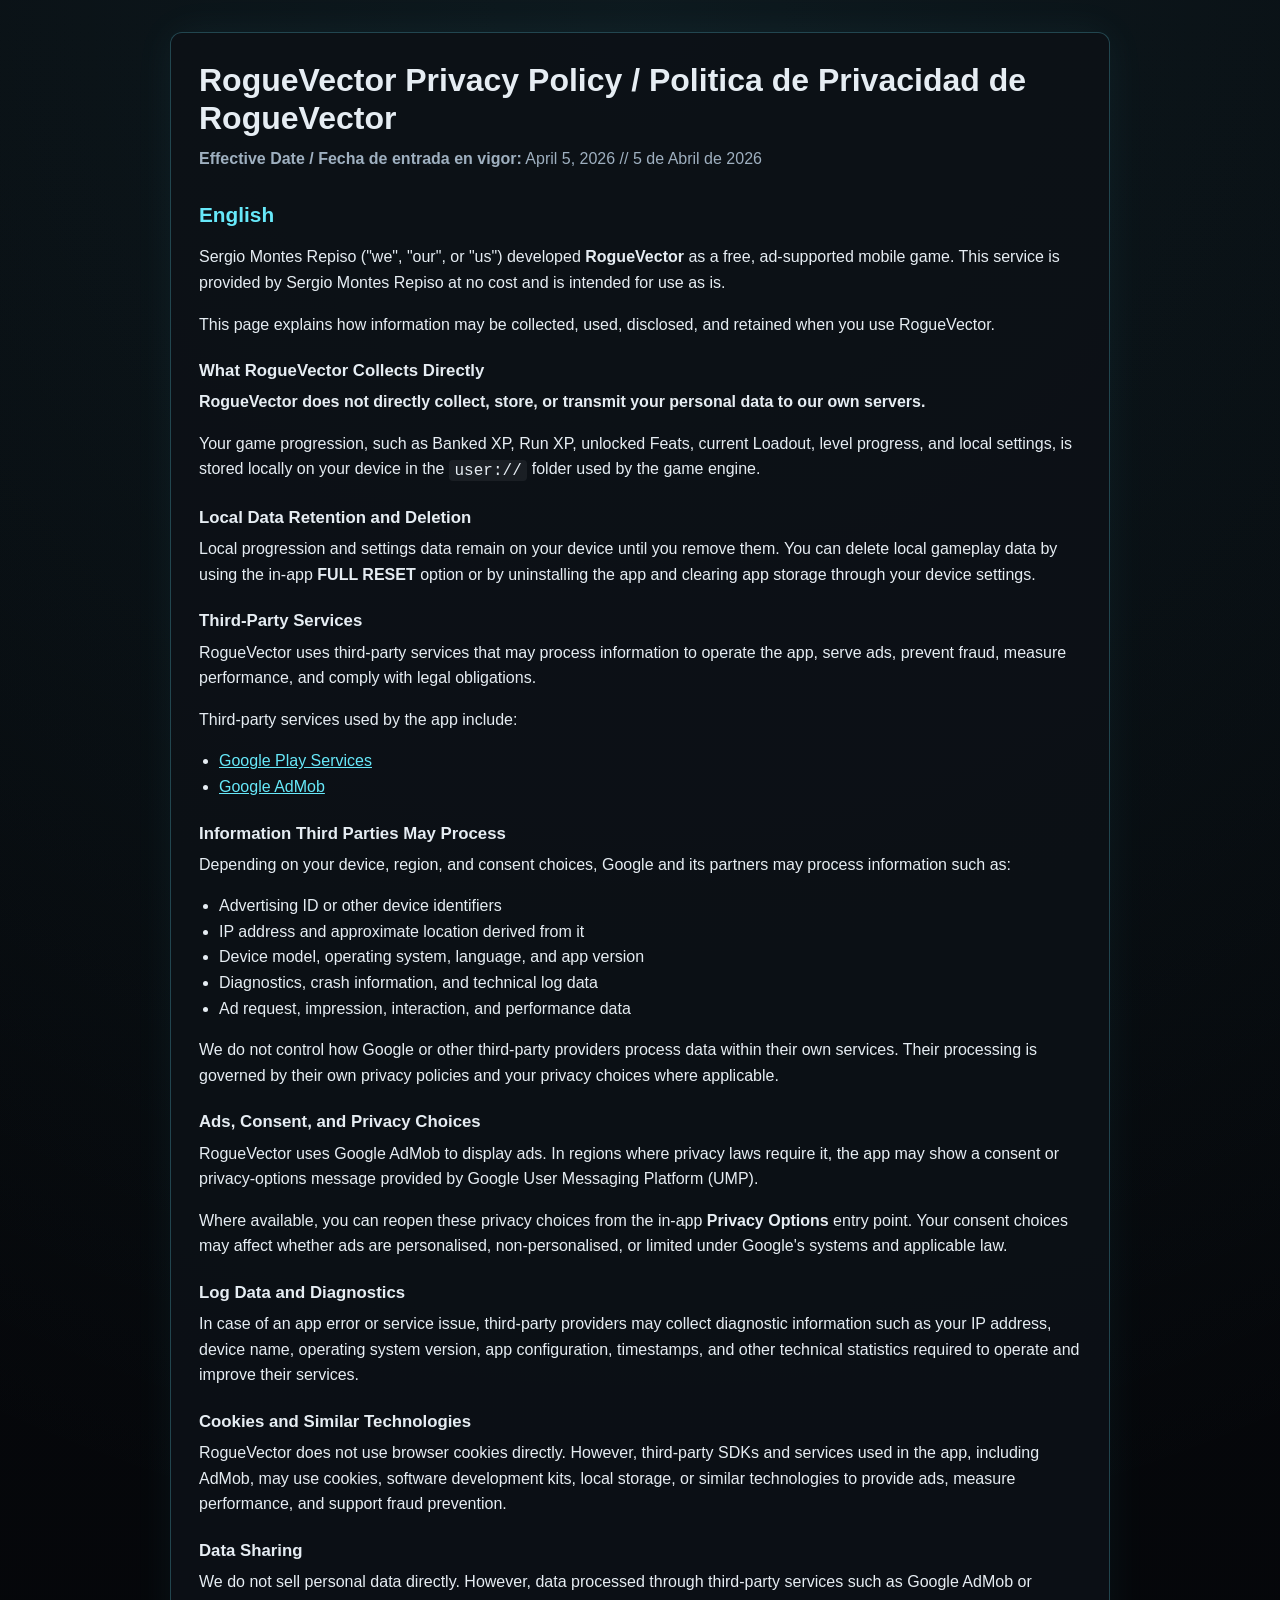
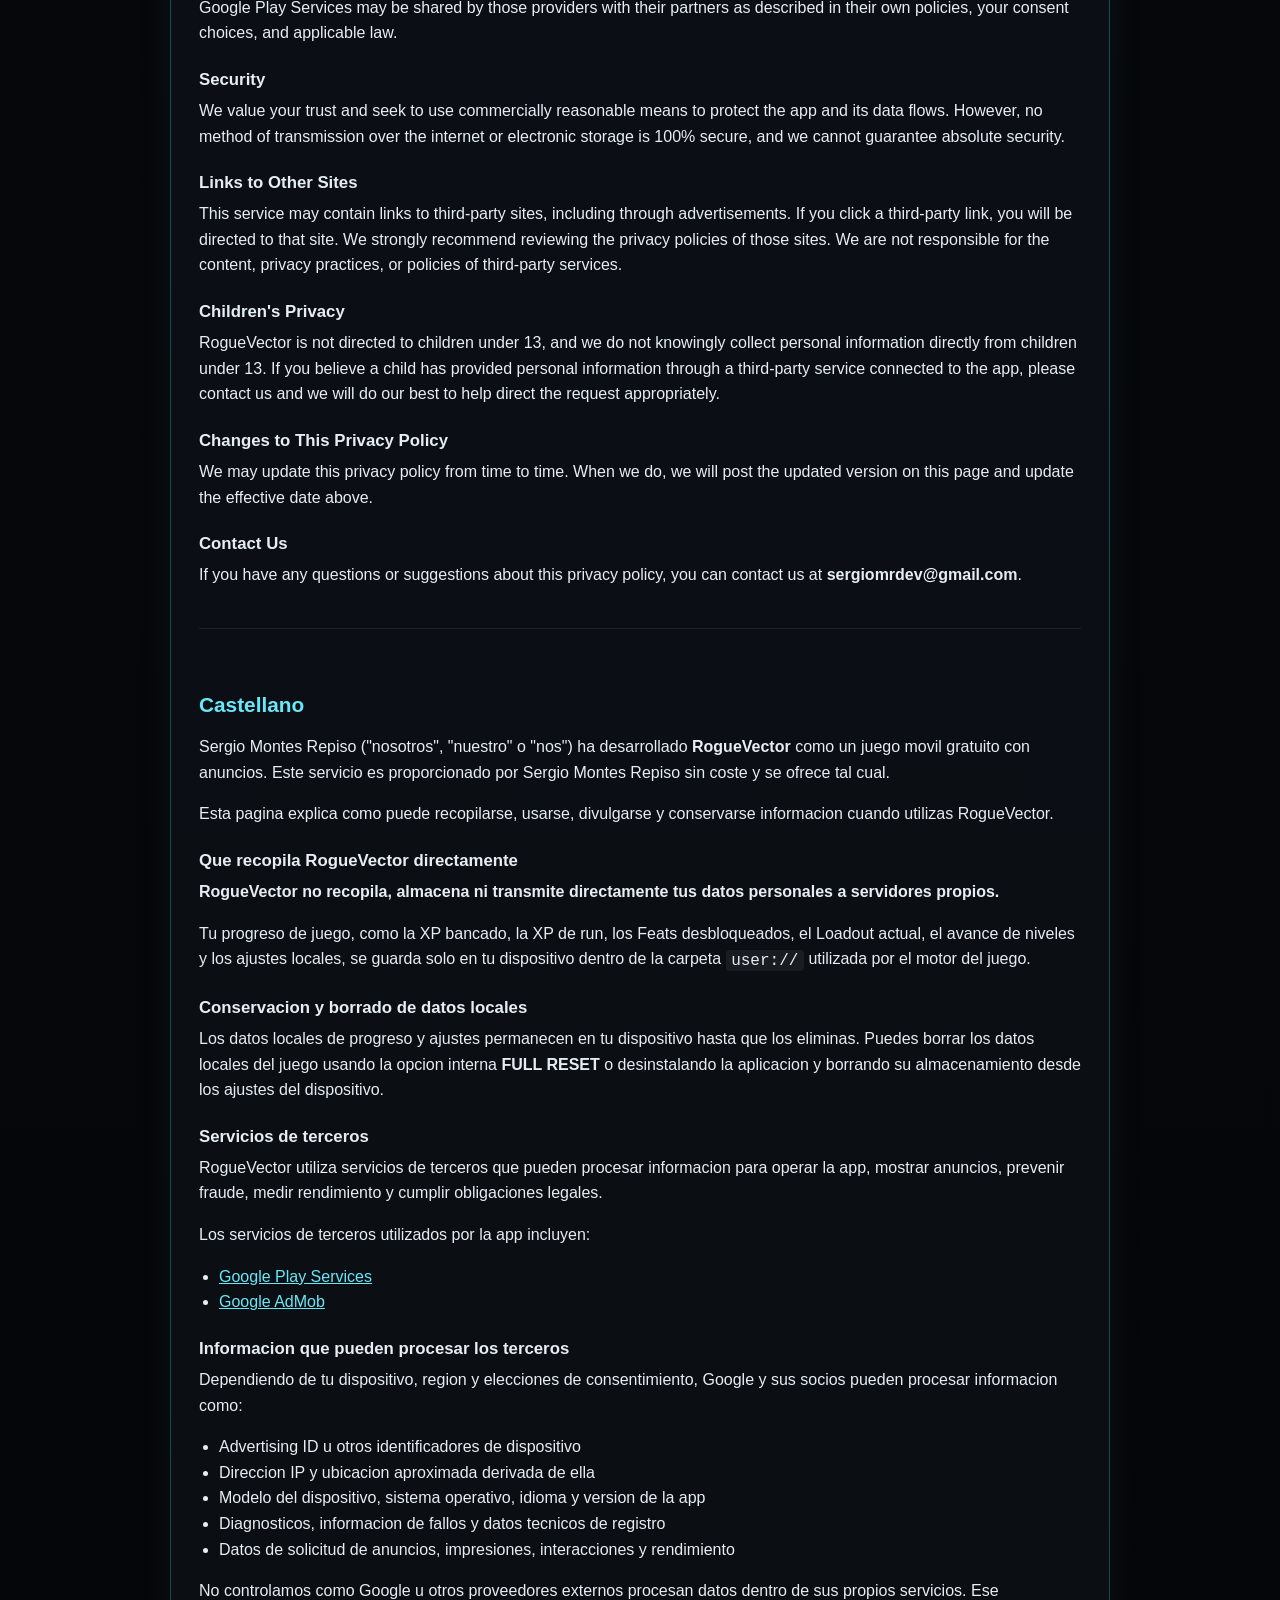
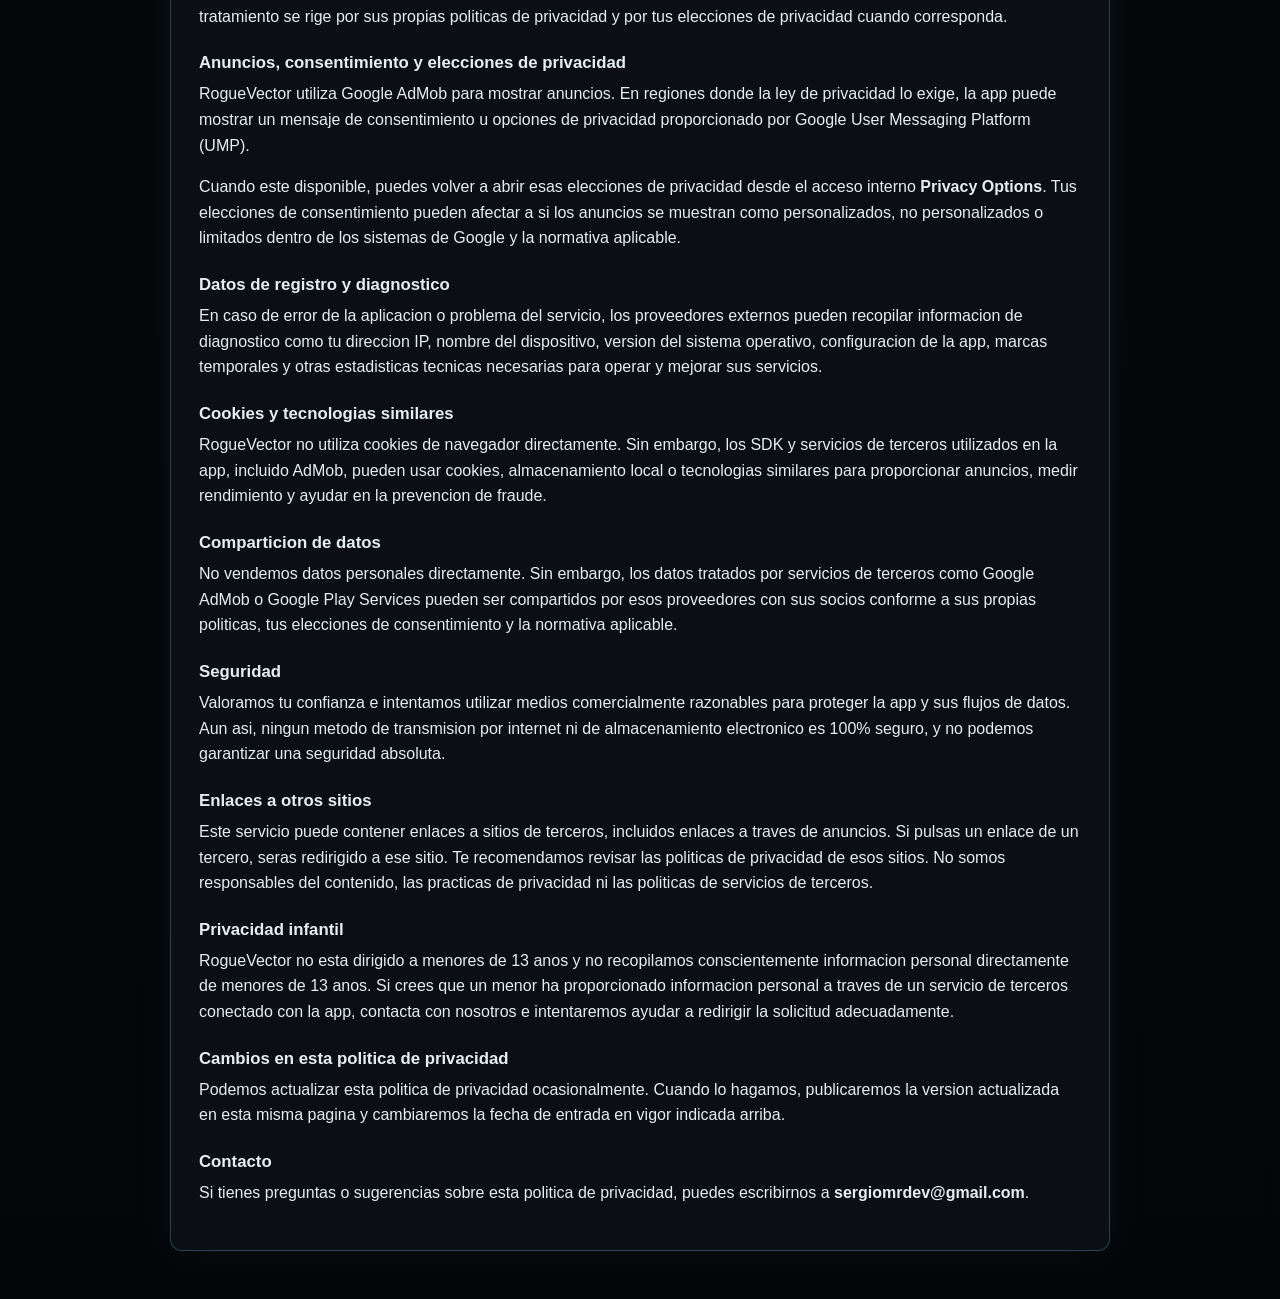
<file: roguevector/privacypolicy.html>
<!DOCTYPE html>
<html lang="en">

<head>
  <meta charset="UTF-8">
  <meta name="viewport" content="width=device-width, initial-scale=1.0">
  <title>RogueVector Privacy Policy</title>
  <style>
    :root {
      color-scheme: dark;
      --bg: #050608;
      --panel: rgba(13, 17, 23, 0.9);
      --text: #e6edf3;
      --muted: #9fb0c0;
      --accent: #67e8f9;
      --border: rgba(103, 232, 249, 0.25);
    }

    * {
      box-sizing: border-box;
    }

    body {
      margin: 0;
      font-family: Arial, Helvetica, sans-serif;
      line-height: 1.6;
      color: var(--text);
      background:
        radial-gradient(circle at top, rgba(103, 232, 249, 0.08), transparent 35%),
        linear-gradient(180deg, #06080c 0%, #040507 100%);
    }

    main {
      max-width: 980px;
      margin: 0 auto;
      padding: 32px 20px 48px;
    }

    .panel {
      background: var(--panel);
      border: 1px solid var(--border);
      border-radius: 12px;
      padding: 28px;
      box-shadow: 0 0 40px rgba(103, 232, 249, 0.06);
    }

    h1,
    h2,
    h3 {
      line-height: 1.2;
      margin-top: 0;
    }

    h1 {
      font-size: 2rem;
      margin-bottom: 0.5rem;
    }

    h2 {
      color: var(--accent);
      font-size: 1.3rem;
      margin-top: 2rem;
      margin-bottom: 1rem;
    }

    h3 {
      font-size: 1.05rem;
      margin-top: 1.5rem;
      margin-bottom: 0.5rem;
    }

    p,
    li {
      margin-top: 0;
    }

    .meta {
      color: var(--muted);
      margin-bottom: 1.5rem;
    }

    .language-block+.language-block {
      margin-top: 2.5rem;
      padding-top: 2rem;
      border-top: 1px solid rgba(255, 255, 255, 0.08);
    }

    code {
      font-family: Consolas, "Courier New", monospace;
      background: rgba(255, 255, 255, 0.06);
      padding: 0.1rem 0.35rem;
      border-radius: 4px;
    }

    a {
      color: var(--accent);
    }

    ul {
      padding-left: 1.25rem;
    }
  </style>
</head>

<body>
  <main>
    <section class="panel">
      <h1>RogueVector Privacy Policy / Politica de Privacidad de RogueVector</h1>
      <p class="meta"><strong>Effective Date / Fecha de entrada en vigor:</strong> April 5, 2026 // 5 de Abril de 2026
      </p>

      <div class="language-block">
        <h2>English</h2>

        <p>Sergio Montes Repiso ("we", "our", or "us") developed <strong>RogueVector</strong> as a free, ad-supported
          mobile game. This service is provided by Sergio Montes Repiso at no cost and is intended for use as is.</p>

        <p>This page explains how information may be collected, used, disclosed, and retained when you use RogueVector.
        </p>

        <h3>What RogueVector Collects Directly</h3>
        <p><strong>RogueVector does not directly collect, store, or transmit your personal data to our own
            servers.</strong></p>

        <p>Your game progression, such as Banked XP, Run XP, unlocked Feats, current Loadout, level progress, and local
          settings, is stored locally on your device in the <code>user://</code> folder used by the game engine.</p>

        <h3>Local Data Retention and Deletion</h3>
        <p>Local progression and settings data remain on your device until you remove them. You can delete local
          gameplay data by using the in-app <strong>FULL RESET</strong> option or by uninstalling the app and clearing
          app storage through your device settings.</p>

        <h3>Third-Party Services</h3>
        <p>RogueVector uses third-party services that may process information to operate the app, serve ads, prevent
          fraud, measure performance, and comply with legal obligations.</p>

        <p>Third-party services used by the app include:</p>
        <ul>
          <li><a href="https://policies.google.com/privacy">Google Play Services</a></li>
          <li><a href="https://support.google.com/admob/answer/6128543?hl=en">Google AdMob</a></li>
        </ul>

        <h3>Information Third Parties May Process</h3>
        <p>Depending on your device, region, and consent choices, Google and its partners may process information such
          as:</p>
        <ul>
          <li>Advertising ID or other device identifiers</li>
          <li>IP address and approximate location derived from it</li>
          <li>Device model, operating system, language, and app version</li>
          <li>Diagnostics, crash information, and technical log data</li>
          <li>Ad request, impression, interaction, and performance data</li>
        </ul>

        <p>We do not control how Google or other third-party providers process data within their own services. Their
          processing is governed by their own privacy policies and your privacy choices where applicable.</p>

        <h3>Ads, Consent, and Privacy Choices</h3>
        <p>RogueVector uses Google AdMob to display ads. In regions where privacy laws require it, the app may show a
          consent or privacy-options message provided by Google User Messaging Platform (UMP).</p>

        <p>Where available, you can reopen these privacy choices from the in-app <strong>Privacy Options</strong> entry
          point. Your consent choices may affect whether ads are personalised, non-personalised, or limited under
          Google&apos;s systems and applicable law.</p>

        <h3>Log Data and Diagnostics</h3>
        <p>In case of an app error or service issue, third-party providers may collect diagnostic information such as
          your IP address, device name, operating system version, app configuration, timestamps, and other technical
          statistics required to operate and improve their services.</p>

        <h3>Cookies and Similar Technologies</h3>
        <p>RogueVector does not use browser cookies directly. However, third-party SDKs and services used in the app,
          including AdMob, may use cookies, software development kits, local storage, or similar technologies to provide
          ads, measure performance, and support fraud prevention.</p>

        <h3>Data Sharing</h3>
        <p>We do not sell personal data directly. However, data processed through third-party services such as Google
          AdMob or Google Play Services may be shared by those providers with their partners as described in their own
          policies, your consent choices, and applicable law.</p>

        <h3>Security</h3>
        <p>We value your trust and seek to use commercially reasonable means to protect the app and its data flows.
          However, no method of transmission over the internet or electronic storage is 100% secure, and we cannot
          guarantee absolute security.</p>

        <h3>Links to Other Sites</h3>
        <p>This service may contain links to third-party sites, including through advertisements. If you click a
          third-party link, you will be directed to that site. We strongly recommend reviewing the privacy policies of
          those sites. We are not responsible for the content, privacy practices, or policies of third-party services.
        </p>

        <h3>Children&apos;s Privacy</h3>
        <p>RogueVector is not directed to children under 13, and we do not knowingly collect personal information
          directly from children under 13. If you believe a child has provided personal information through a
          third-party service connected to the app, please contact us and we will do our best to help direct the request
          appropriately.</p>

        <h3>Changes to This Privacy Policy</h3>
        <p>We may update this privacy policy from time to time. When we do, we will post the updated version on this
          page and update the effective date above.</p>

        <h3>Contact Us</h3>
        <p>If you have any questions or suggestions about this privacy policy, you can contact us at
          <strong>sergiomrdev@gmail.com</strong>.</p>
      </div>

      <div class="language-block">
        <h2>Castellano</h2>

        <p>Sergio Montes Repiso ("nosotros", "nuestro" o "nos") ha desarrollado <strong>RogueVector</strong> como un
          juego movil gratuito con anuncios. Este servicio es proporcionado por Sergio Montes Repiso sin coste y se
          ofrece tal cual.</p>

        <p>Esta pagina explica como puede recopilarse, usarse, divulgarse y conservarse informacion cuando utilizas
          RogueVector.</p>

        <h3>Que recopila RogueVector directamente</h3>
        <p><strong>RogueVector no recopila, almacena ni transmite directamente tus datos personales a servidores
            propios.</strong></p>

        <p>Tu progreso de juego, como la XP bancado, la XP de run, los Feats desbloqueados, el Loadout actual, el avance
          de niveles y los ajustes locales, se guarda solo en tu dispositivo dentro de la carpeta <code>user://</code>
          utilizada por el motor del juego.</p>

        <h3>Conservacion y borrado de datos locales</h3>
        <p>Los datos locales de progreso y ajustes permanecen en tu dispositivo hasta que los eliminas. Puedes borrar
          los datos locales del juego usando la opcion interna <strong>FULL RESET</strong> o desinstalando la aplicacion
          y borrando su almacenamiento desde los ajustes del dispositivo.</p>

        <h3>Servicios de terceros</h3>
        <p>RogueVector utiliza servicios de terceros que pueden procesar informacion para operar la app, mostrar
          anuncios, prevenir fraude, medir rendimiento y cumplir obligaciones legales.</p>

        <p>Los servicios de terceros utilizados por la app incluyen:</p>
        <ul>
          <li><a href="https://policies.google.com/privacy">Google Play Services</a></li>
          <li><a href="https://support.google.com/admob/answer/6128543?hl=es">Google AdMob</a></li>
        </ul>

        <h3>Informacion que pueden procesar los terceros</h3>
        <p>Dependiendo de tu dispositivo, region y elecciones de consentimiento, Google y sus socios pueden procesar
          informacion como:</p>
        <ul>
          <li>Advertising ID u otros identificadores de dispositivo</li>
          <li>Direccion IP y ubicacion aproximada derivada de ella</li>
          <li>Modelo del dispositivo, sistema operativo, idioma y version de la app</li>
          <li>Diagnosticos, informacion de fallos y datos tecnicos de registro</li>
          <li>Datos de solicitud de anuncios, impresiones, interacciones y rendimiento</li>
        </ul>

        <p>No controlamos como Google u otros proveedores externos procesan datos dentro de sus propios servicios. Ese
          tratamiento se rige por sus propias politicas de privacidad y por tus elecciones de privacidad cuando
          corresponda.</p>

        <h3>Anuncios, consentimiento y elecciones de privacidad</h3>
        <p>RogueVector utiliza Google AdMob para mostrar anuncios. En regiones donde la ley de privacidad lo exige, la
          app puede mostrar un mensaje de consentimiento u opciones de privacidad proporcionado por Google User
          Messaging Platform (UMP).</p>

        <p>Cuando este disponible, puedes volver a abrir esas elecciones de privacidad desde el acceso interno
          <strong>Privacy Options</strong>. Tus elecciones de consentimiento pueden afectar a si los anuncios se
          muestran como personalizados, no personalizados o limitados dentro de los sistemas de Google y la normativa
          aplicable.</p>

        <h3>Datos de registro y diagnostico</h3>
        <p>En caso de error de la aplicacion o problema del servicio, los proveedores externos pueden recopilar
          informacion de diagnostico como tu direccion IP, nombre del dispositivo, version del sistema operativo,
          configuracion de la app, marcas temporales y otras estadisticas tecnicas necesarias para operar y mejorar sus
          servicios.</p>

        <h3>Cookies y tecnologias similares</h3>
        <p>RogueVector no utiliza cookies de navegador directamente. Sin embargo, los SDK y servicios de terceros
          utilizados en la app, incluido AdMob, pueden usar cookies, almacenamiento local o tecnologias similares para
          proporcionar anuncios, medir rendimiento y ayudar en la prevencion de fraude.</p>

        <h3>Comparticion de datos</h3>
        <p>No vendemos datos personales directamente. Sin embargo, los datos tratados por servicios de terceros como
          Google AdMob o Google Play Services pueden ser compartidos por esos proveedores con sus socios conforme a sus
          propias politicas, tus elecciones de consentimiento y la normativa aplicable.</p>

        <h3>Seguridad</h3>
        <p>Valoramos tu confianza e intentamos utilizar medios comercialmente razonables para proteger la app y sus
          flujos de datos. Aun asi, ningun metodo de transmision por internet ni de almacenamiento electronico es 100%
          seguro, y no podemos garantizar una seguridad absoluta.</p>

        <h3>Enlaces a otros sitios</h3>
        <p>Este servicio puede contener enlaces a sitios de terceros, incluidos enlaces a traves de anuncios. Si pulsas
          un enlace de un tercero, seras redirigido a ese sitio. Te recomendamos revisar las politicas de privacidad de
          esos sitios. No somos responsables del contenido, las practicas de privacidad ni las politicas de servicios de
          terceros.</p>

        <h3>Privacidad infantil</h3>
        <p>RogueVector no esta dirigido a menores de 13 anos y no recopilamos conscientemente informacion personal
          directamente de menores de 13 anos. Si crees que un menor ha proporcionado informacion personal a traves de un
          servicio de terceros conectado con la app, contacta con nosotros e intentaremos ayudar a redirigir la
          solicitud adecuadamente.</p>

        <h3>Cambios en esta politica de privacidad</h3>
        <p>Podemos actualizar esta politica de privacidad ocasionalmente. Cuando lo hagamos, publicaremos la version
          actualizada en esta misma pagina y cambiaremos la fecha de entrada en vigor indicada arriba.</p>

        <h3>Contacto</h3>
        <p>Si tienes preguntas o sugerencias sobre esta politica de privacidad, puedes escribirnos a
          <strong>sergiomrdev@gmail.com</strong>.</p>
      </div>
    </section>
  </main>
</body>

</html>
</file>
